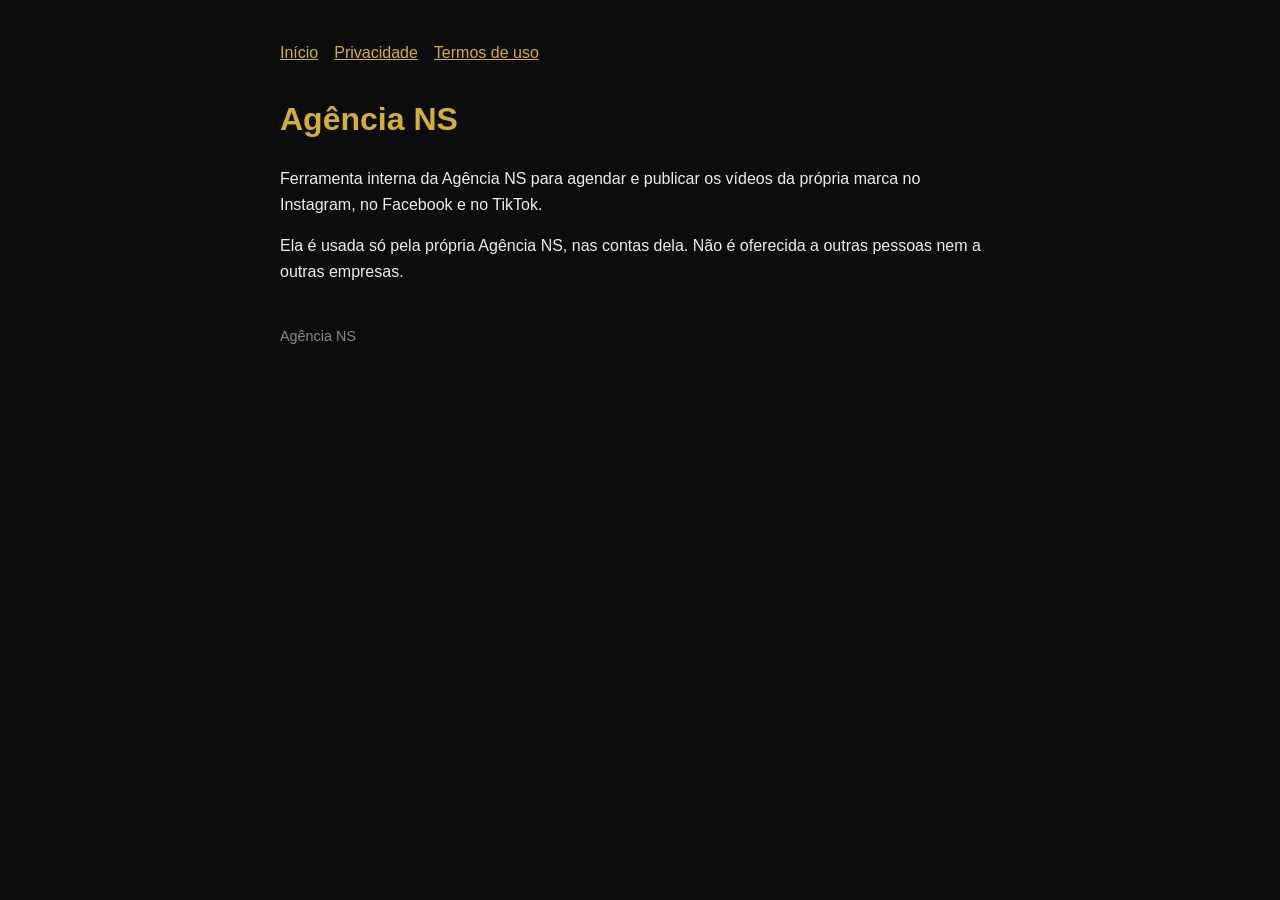
<file: index.html>
<!doctype html><html lang="pt-BR"><head><meta charset="utf-8"><meta name="viewport" content="width=device-width,initial-scale=1">
<title>Agência NS</title><link rel="stylesheet" href="estilo.css"></head><body><main>
<nav><a href="./">Início</a><a href="privacidade.html">Privacidade</a><a href="termos.html">Termos de uso</a></nav>
<h1>Agência NS</h1>
<p>Ferramenta interna da Agência NS para agendar e publicar os vídeos da própria marca no Instagram, no Facebook e no TikTok.</p>
<p>Ela é usada só pela própria Agência NS, nas contas dela. Não é oferecida a outras pessoas nem a outras empresas.</p>
<footer>Agência NS</footer></main></body></html>
</file>
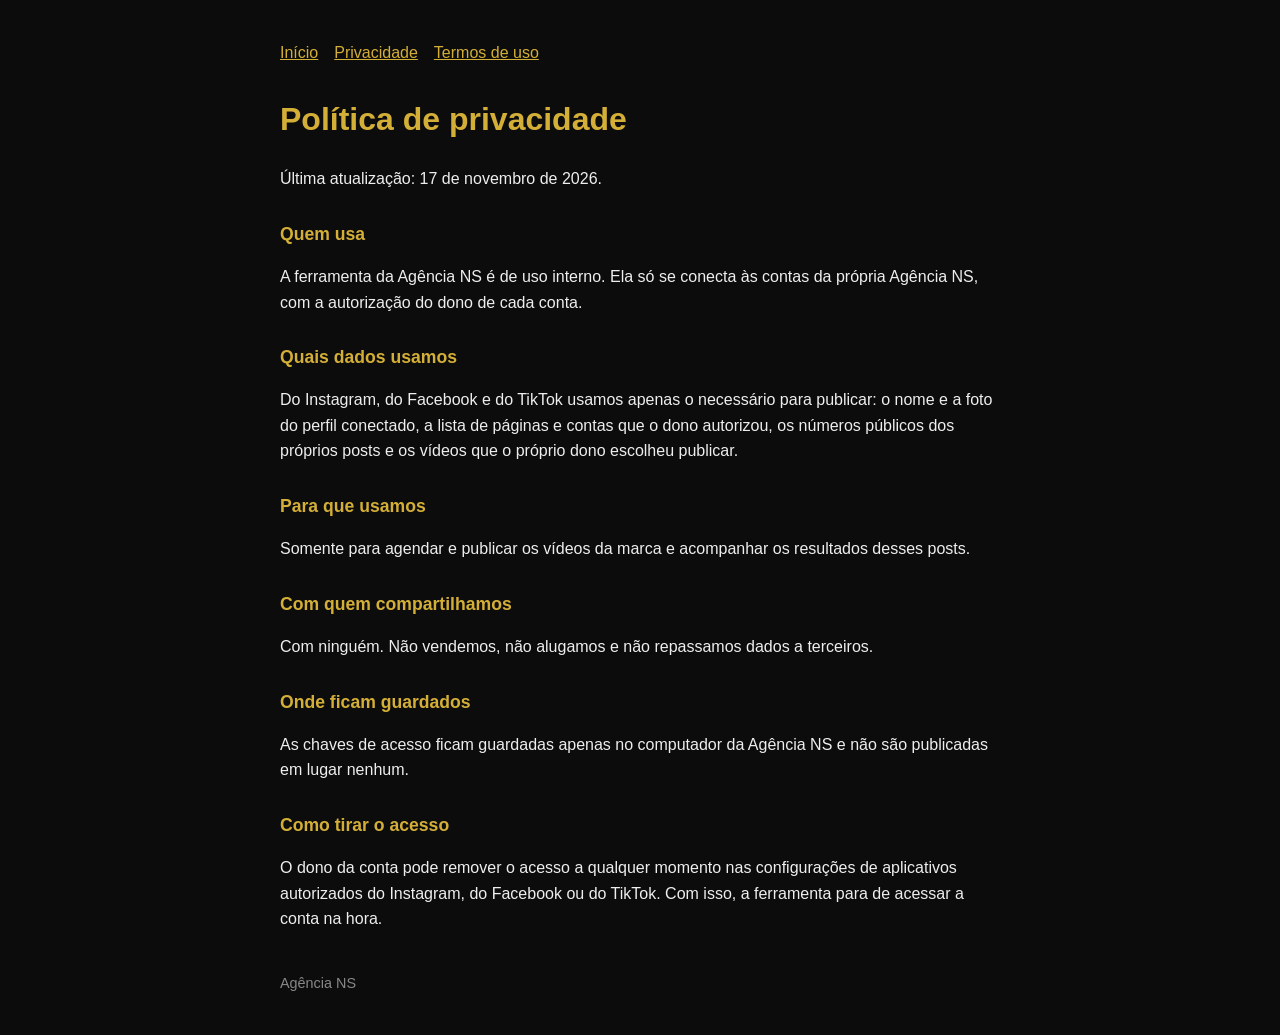
<file: privacidade.html>
<!doctype html><html lang="pt-BR"><head><meta charset="utf-8"><meta name="viewport" content="width=device-width,initial-scale=1">
<title>Privacidade · Agência NS</title><link rel="stylesheet" href="estilo.css"></head><body><main>
<nav><a href="./">Início</a><a href="privacidade.html">Privacidade</a><a href="termos.html">Termos de uso</a></nav>
<h1>Política de privacidade</h1>
<p>Última atualização: 17 de novembro de 2026.</p>
<h2>Quem usa</h2>
<p>A ferramenta da Agência NS é de uso interno. Ela só se conecta às contas da própria Agência NS, com a autorização do dono de cada conta.</p>
<h2>Quais dados usamos</h2>
<p>Do Instagram, do Facebook e do TikTok usamos apenas o necessário para publicar: o nome e a foto do perfil conectado, a lista de páginas e contas que o dono autorizou, os números públicos dos próprios posts e os vídeos que o próprio dono escolheu publicar.</p>
<h2>Para que usamos</h2>
<p>Somente para agendar e publicar os vídeos da marca e acompanhar os resultados desses posts.</p>
<h2>Com quem compartilhamos</h2>
<p>Com ninguém. Não vendemos, não alugamos e não repassamos dados a terceiros.</p>
<h2>Onde ficam guardados</h2>
<p>As chaves de acesso ficam guardadas apenas no computador da Agência NS e não são publicadas em lugar nenhum.</p>
<h2>Como tirar o acesso</h2>
<p>O dono da conta pode remover o acesso a qualquer momento nas configurações de aplicativos autorizados do Instagram, do Facebook ou do TikTok. Com isso, a ferramenta para de acessar a conta na hora.</p>
<footer>Agência NS</footer></main></body></html>
</file>
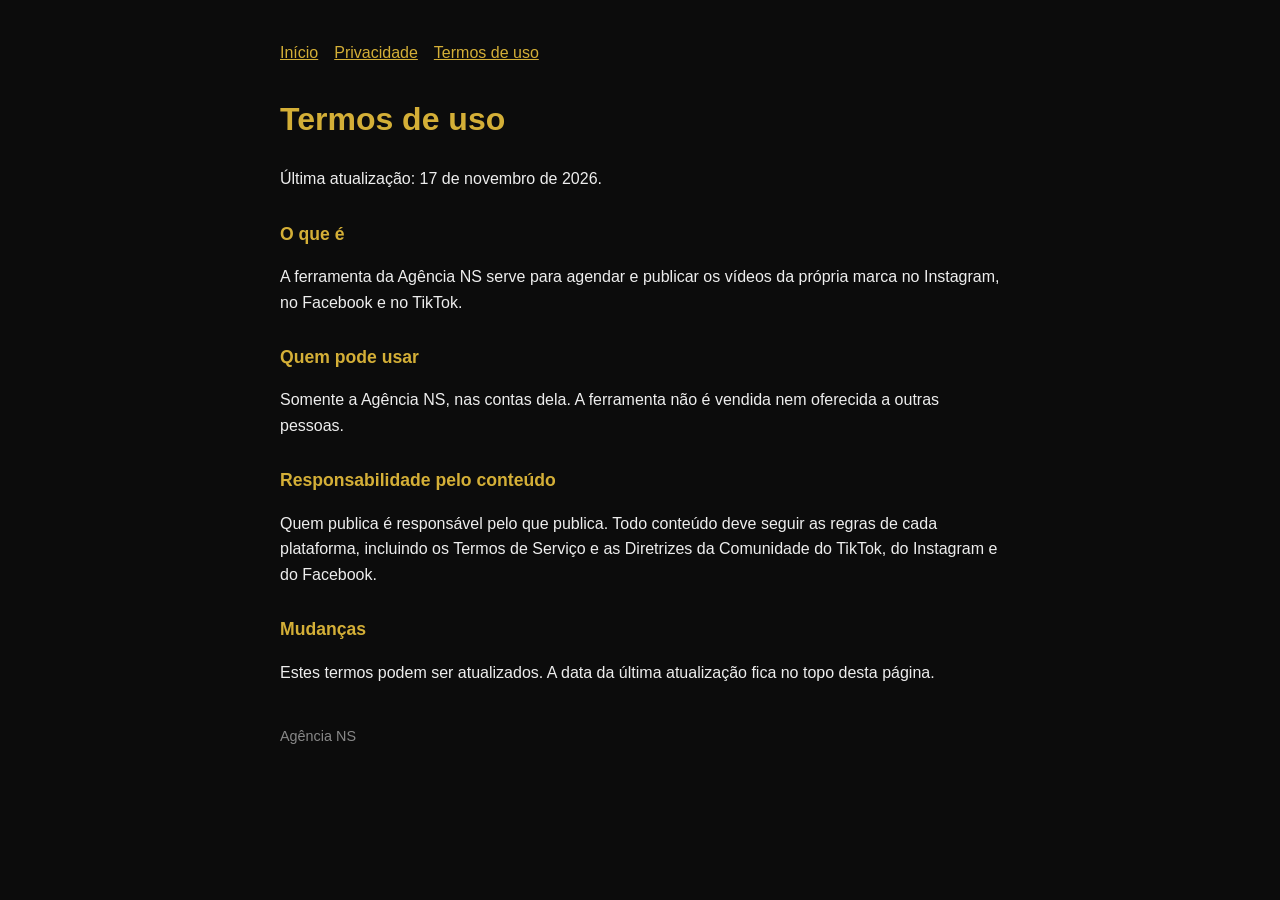
<file: termos.html>
<!doctype html><html lang="pt-BR"><head><meta charset="utf-8"><meta name="viewport" content="width=device-width,initial-scale=1">
<title>Termos de uso · Agência NS</title><link rel="stylesheet" href="estilo.css"></head><body><main>
<nav><a href="./">Início</a><a href="privacidade.html">Privacidade</a><a href="termos.html">Termos de uso</a></nav>
<h1>Termos de uso</h1>
<p>Última atualização: 17 de novembro de 2026.</p>
<h2>O que é</h2>
<p>A ferramenta da Agência NS serve para agendar e publicar os vídeos da própria marca no Instagram, no Facebook e no TikTok.</p>
<h2>Quem pode usar</h2>
<p>Somente a Agência NS, nas contas dela. A ferramenta não é vendida nem oferecida a outras pessoas.</p>
<h2>Responsabilidade pelo conteúdo</h2>
<p>Quem publica é responsável pelo que publica. Todo conteúdo deve seguir as regras de cada plataforma, incluindo os Termos de Serviço e as Diretrizes da Comunidade do TikTok, do Instagram e do Facebook.</p>
<h2>Mudanças</h2>
<p>Estes termos podem ser atualizados. A data da última atualização fica no topo desta página.</p>
<footer>Agência NS</footer></main></body></html>
</file>
<file: estilo.css>
body{margin:0;background:#0c0c0c;color:#eee;font-family:Arial,Helvetica,sans-serif;line-height:1.6}
main{max-width:720px;margin:0 auto;padding:40px 16px}
h1{color:#d4af37;margin-top:0}h2{color:#d4af37;font-size:1.1em;margin-top:28px}
a{color:#d4af37}nav{margin-bottom:28px}nav a{margin-right:16px}
footer{margin-top:40px;color:#888;font-size:.9em}
</file>
